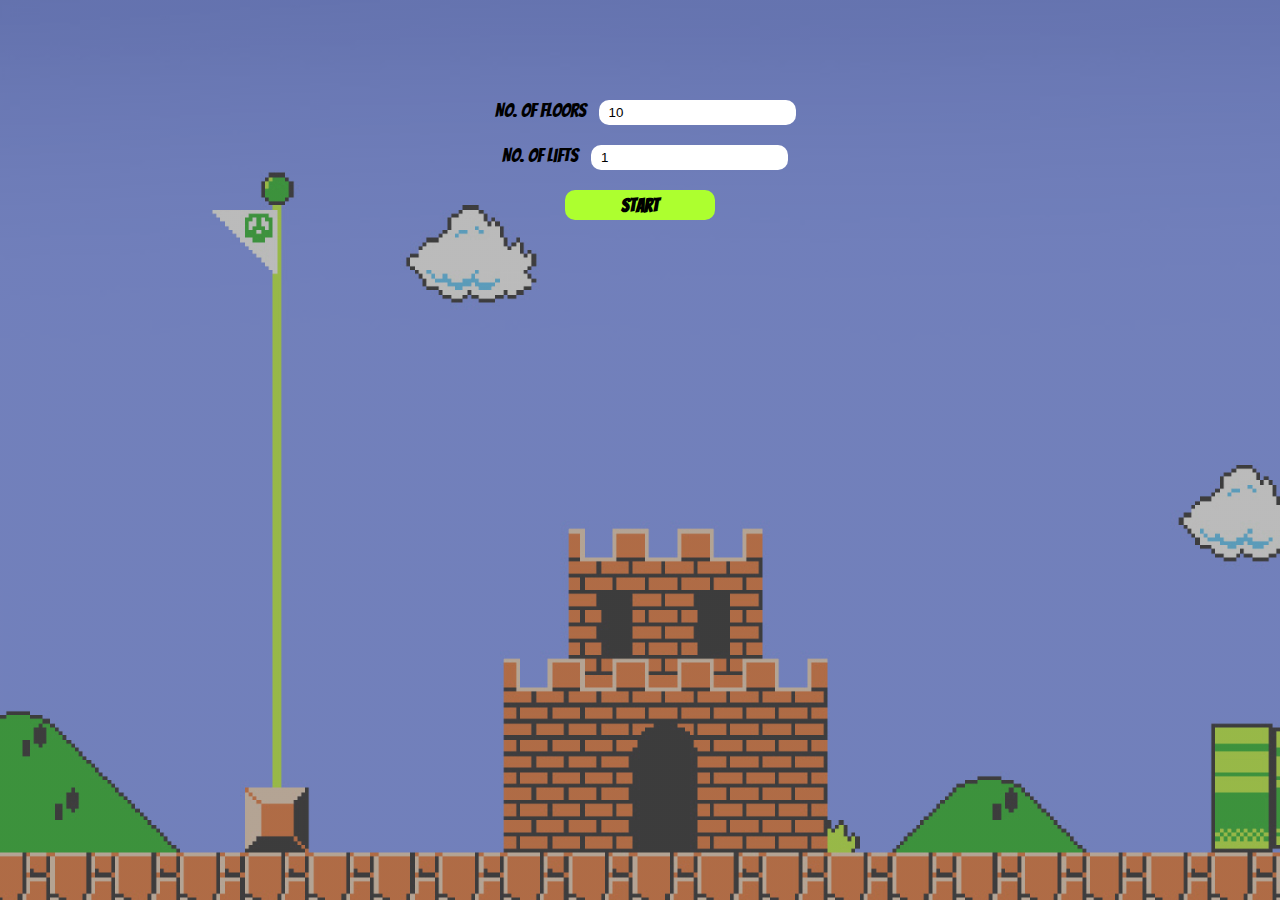
<file: index.html>
<!DOCTYPE html>
<html lang="en">

<head>
    <meta charset="UTF-8">
    <meta http-equiv="X-UA-Compatible" content="IE=edge">
    <meta name="viewport" content="width=device-width, initial-scale=1.0">
    <title>Lift Simulation</title>
    <link rel="stylesheet" href="./css/main.css">
    <script src="./js/main.js" defer> </script>


</head>

<body>
    <div id="liftSpace">
    
    <!-- Input section -->
    <div class="input-section" id="inputSection">
        <div>
            <label class="lbl"> No. of floors</label>
            <input class="input-1" id="enterFloors" type="number" value="10" placeholder="Enter floors"></input>
        </div>
        <div>
            <label class="lbl"> No. of lifts</label>
            <input class="input-2" id="enterLifts" type="number" value="1" placeholder="Enter lifts"></input>
        </div>

        <button class="generateBtn" id="generateBtn">Start</button>
    </div>

    <!-- Floor section -->
    <div class="topBtn" id="top-btn">
            <a href="./index.html" class="backBtn">&lt; Back</a>
        </div>

    <div class="floor-section"></div>
</div>

</body>

</html>
</file>
<file: css/main.css>
@import url("https://fonts.googleapis.com/css2?family=Bangers&display=swap");

/* to avoid horizonal scroll */
html,
body {
    max-width: 100%;
    overflow-x: hidden;
}

* {
    margin: 0;
    padding: 0;
    box-sizing: border-box;
}

#liftSpace {
    background: linear-gradient(rgba(120, 120, 120, .5), rgba(120, 120, 120, .5)), url("/assets/super-mario-wallpaper.png");
    background-repeat: no-repeat;
    background-size: cover;
    text-align: center;
    color: black;
    font-weight: 100px;
    font-family: "Bangers", cursive;
    height: 100vh;
    overflow: auto;
}

.input-section {
    height: 150px;
    padding: 15px;
    width: 100%;
    display: flex;
    flex-direction: column;
    margin-top: 85px;
    margin-bottom: 85px;
    justify-content: space-between;
    align-items: center;
}

.lbl {
    padding: 10px;
    width: 10px;
    height: 30px;
    font-size: larger;
}

::placeholder {
    text-align: center;
    font-family: "Bangers", cursive;
}

.input-1,
.input-2 {
    height: 25px;
    border-radius: 10px;
    border-style: none;
    padding: 10px;
}

.generateBtn {
    color: black;
    width: 150px;
    background: greenyellow;
    border-radius: 10px;
    border-style: none;
    cursor: pointer;
    font-weight: bold;
    text-align: center;
    padding: 5px;
    font-size: larger;
    font-family: "Bangers", cursive;
    text-decoration: none;
}

.topBtn {
    display: flex;
    text-align: left;
    margin-bottom: 20px;
    margin-top: 20px;
    display: none;
}

.backBtn {
    color: black;
    border-radius: 10px;
    border-style: none;
    cursor: pointer;
    font-weight: bold;
    text-align: center;
    padding: 5px;
    font-size: larger;
    font-family: "Bangers", cursive;
    text-decoration: none;
}

.btn_wrapper {
    display: flex;
    justify-content: end;
    flex-direction: column;
    padding-bottom: 10px;
    gap: 10px;
}

.btn_lift_up {
    font-size: 8px;
    width: 50px;
    height: 25px;
    border-radius: 10px;
    border-style: none;
    background: greenyellow;
    color: black;
    font-family: "Bangers", cursive;
    font-size: large;
    cursor: pointer;
}

.btn_lift_up:hover{
    background: rgb(168, 218, 93);
}

.btn_lift_up:active{
    background-color: rgb(168, 218, 93);
    box-shadow: 0 5px rgb(161, 161, 161);
    transform: translateY(1px);
}

.btn_lift_down {
    width: 50px;
    height: 25px;
    border-radius: 10px;
    border-style: none;
    background: orange;
    color: black;
    font-family: "Bangers", cursive;
    font-size: large;
    cursor: pointer;
    padding-bottom: 2px;
}

.btn_lift_down:hover{
    background: rgb(243, 186, 81);
}

.btn_lift_down:active{
    background-color: rgb(243, 186, 81);
    box-shadow: 0 5px rgb(161, 161, 161);
    transform: translateY(1px);
}

.floor-section {
    min-height: 20px;
    padding: 20px;
    /* border: 1px solid red; */
    margin: 1rem;
}

.floor {
    width: 100%;
    height: 100px;
    border-bottom: 2px solid white;
    /*     background-color: aqua; */
    display: flex;
    align-items: center;
    margin-bottom: 20px;
    /* border: 3px solid black; */
}

.floorText {
    margin-right: 1rem;
}

.lift-wrapper {
    display: flex;
    border: 1px solid yellow;
    flex: 1;
    padding: 0.2rem;
    justify-content: flex-start;
    background: green;
}

.lift {
    height: 90px;
    width: 60px;
    display: flex;
    border: 1px solid yellow;
    background-color: yellow;
    margin: 40px;
    position: relative;
    transition: bottom 4s;
    bottom: 0;
    /* read on it */
    overflow: hidden;
}

.liftContainer {
    /* width: 45%; */
    /* overflow-y: hidden; */
    /* border: 1px solid aqua;
    background-color: aqua; */
    display: flex;
    justify-content: space-between;
}

.lift_left,
.lift_right {
    width: 40px;
    background-color: rgb(233, 98, 44);
    border: 1px solid whitesmoke;
   
}

/* media queries for mobile */
@media screen and (max-width: 425px) {
    .lift { 
        height: 60px;
        width: 30px;  

    }

    .lift_left,
    .lift_right {
        width: 20px;
    }

    .btn_lift_up,
    .btn_lift_down {
        width: 40px;
        height: 15px;
        font-size: 11px;
    }

    .floorText {
        font-size: 13px;
    }

}

/* media queries for tablet */
@media screen and (max-width: 768px) {
    .lift { 
        height: 90px;
        width: 45px;
    }

    .lift_left,
    .lift_right {
        width: 45px;
        
    }

    .btn_lift_up,
    .btn_lift_down {
        width: 40px;
        height: 15px;
        font-size: 11px;
    }

    .floorText {
        font-size: 13px;
    }

}
</file>
